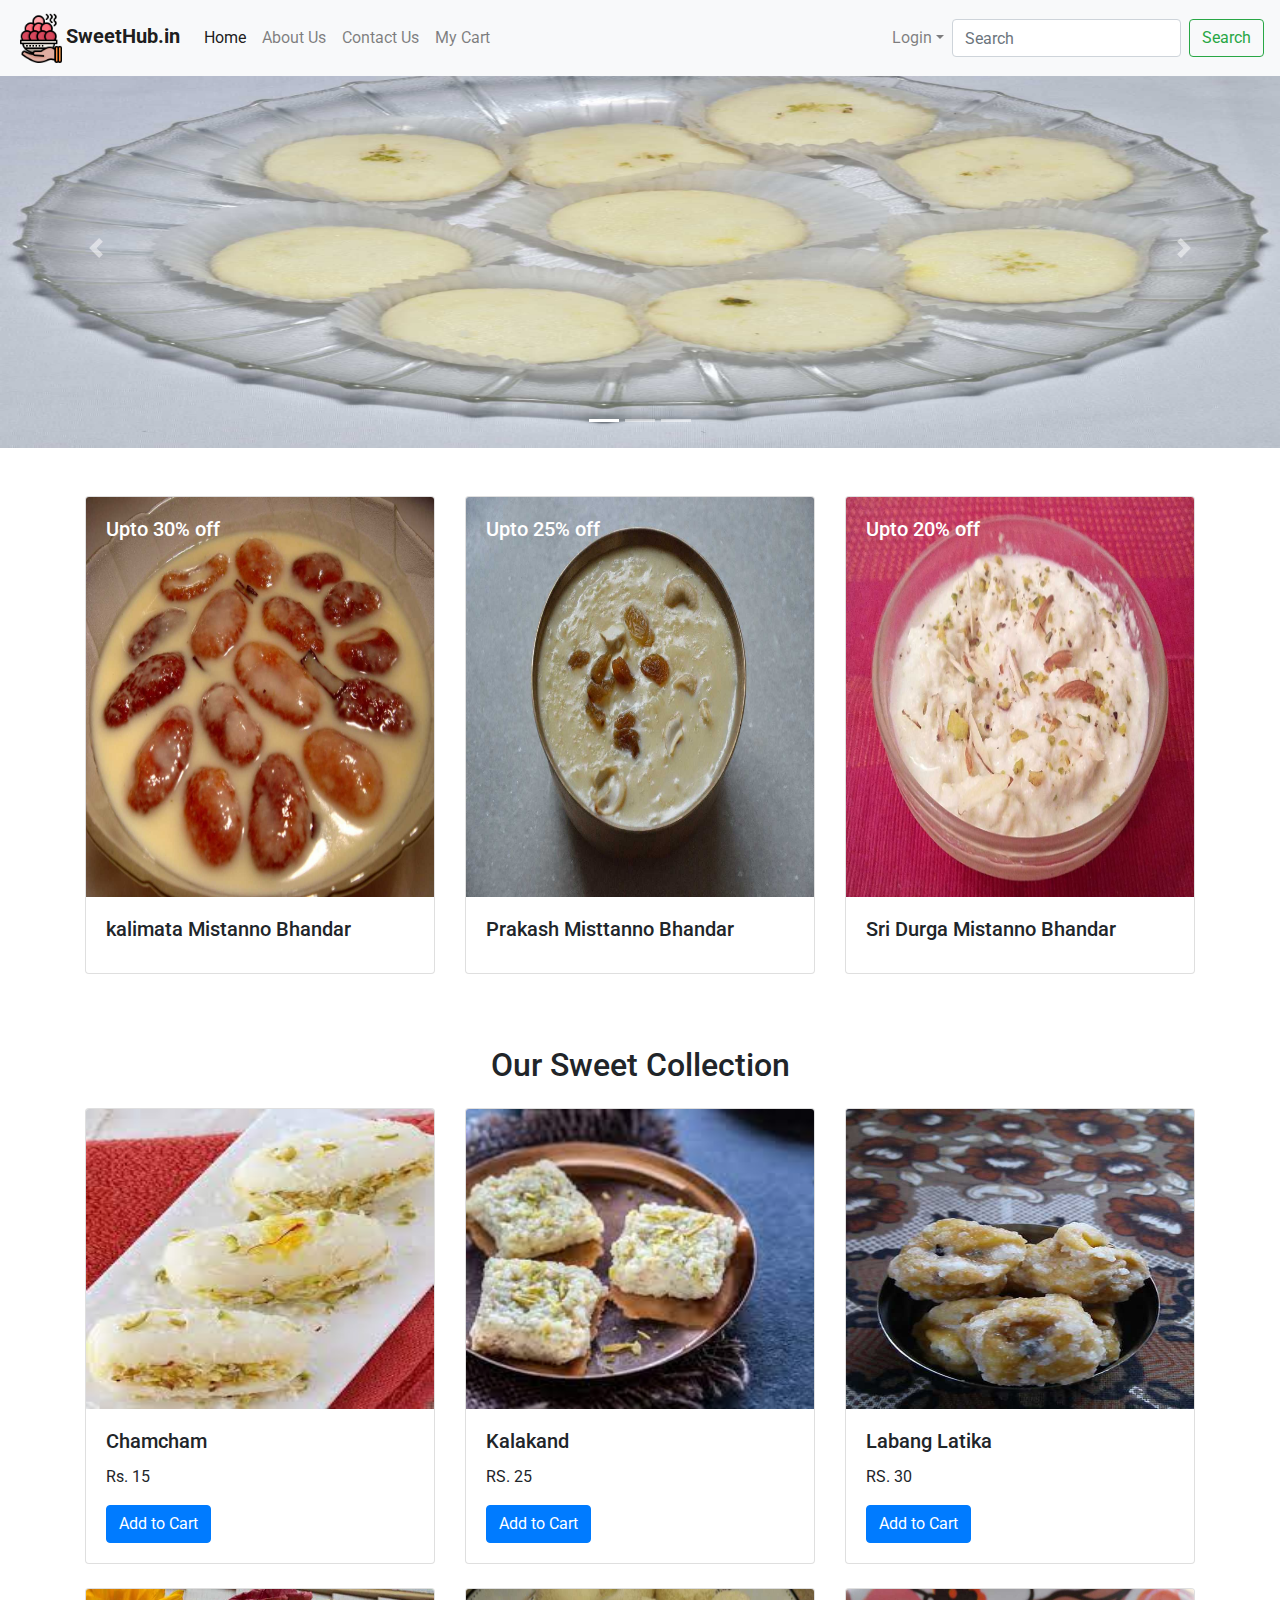
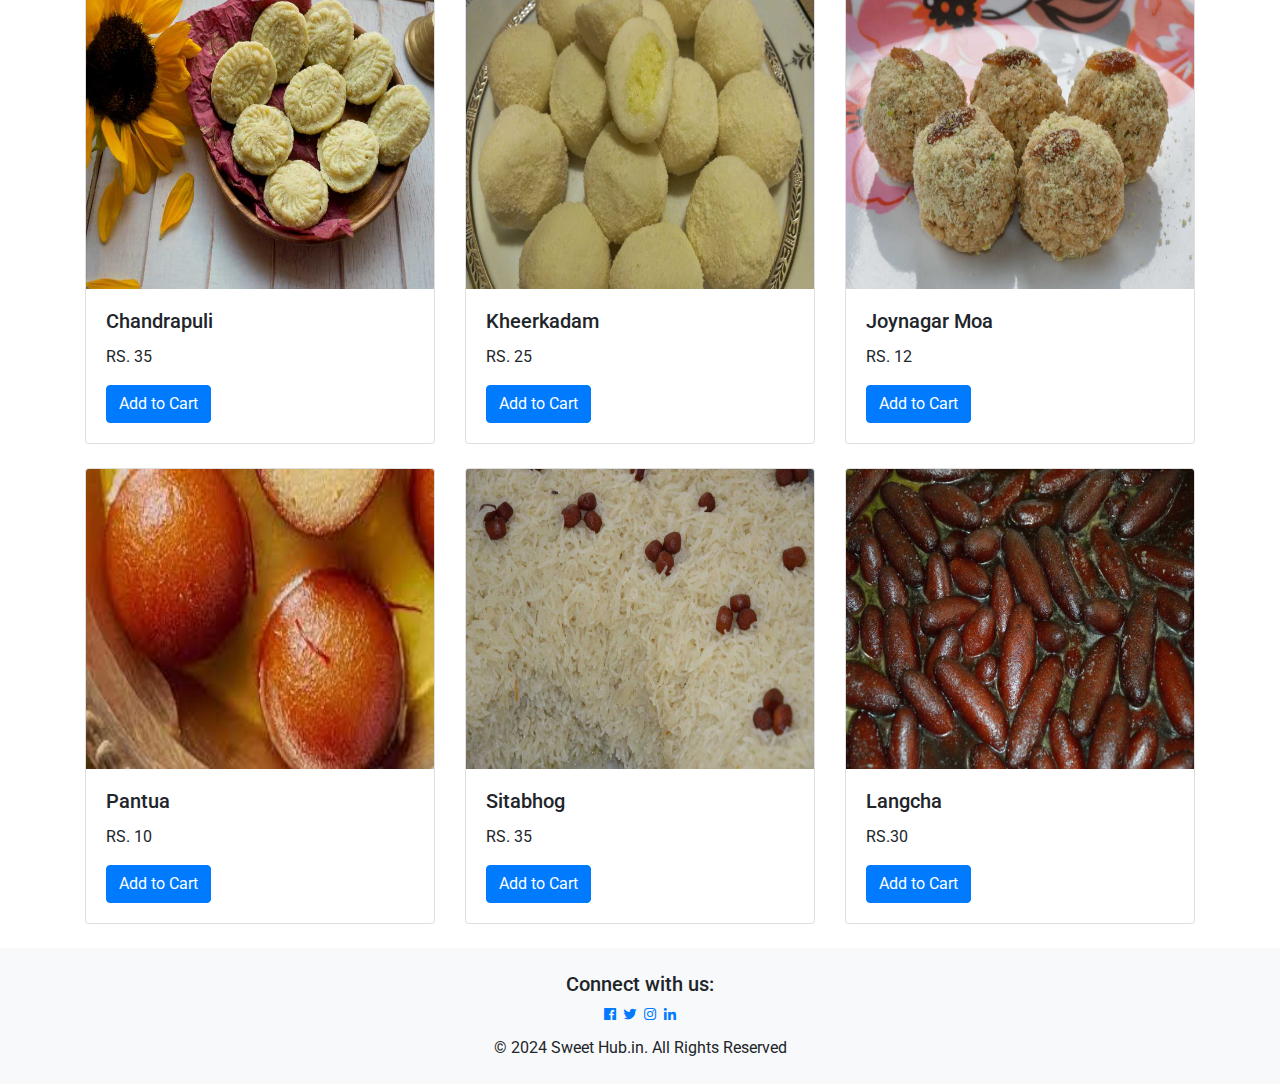
<file: index.html>
<!DOCTYPE html>
<html lang="en">
<head>
    <meta charset="UTF-8">
    <meta name="viewport" content="width=device-width, initial-scale=1.0">
    <title>Sweet Hub | Home</title>
    <link rel="icon" type="image/x-icon" href="icons/flaticon.ico">
    
    <link rel="stylesheet" href="bootstrap.min.css">
    <style>
      body{
        background-color: white;
      }
    </style>
          <link rel="preconnect" href="https://fonts.googleapis.com">
          <link rel="preconnect" href="https://fonts.gstatic.com" crossorigin>
          <link href="https://fonts.googleapis.com/css2?family=Roboto:wght@500&display=swap" rel="stylesheet">
          <link href='https://unpkg.com/boxicons@2.1.4/css/boxicons.min.css' rel='stylesheet'>
          <script src="https://code.jquery.com/jquery-3.6.0.min.js"></script>
    <script src="https://stackpath.bootstrapcdn.com/bootstrap/4.5.2/js/bootstrap.bundle.min.js"></script>
          
    
</head>
<body class="pt-5">
    <header class="fixed-top">
        <nav class="navbar navbar-expand-lg navbar-light bg-light">
            <a class="navbar-brand font-weight-bold" href="#"><img src="icons/icon.png" width="50" height="50">SweetHub.in</a>
            <button class="navbar-toggler" type="button" data-toggle="collapse" data-target="#navbarSupportedContent" aria-controls="navbarSupportedContent" aria-expanded="false" aria-label="Toggle navigation">
                <span class="navbar-toggler-icon"></span>
            </button>
            <div class="collapse navbar-collapse justify-content-between" id="navbarSupportedContent">
                <ul class="navbar-nav mr-auto">
                    <li class="nav-item active">
                        <a class="nav-link" href="#">Home<span class="sr-only">(current)</span></a>
                    </li>
                    <li class="nav-item">
                        <a class="nav-link" href="about.html">About Us</a>
                    </li>
                    <li class="nav-item">
                        <a class="nav-link" href="contact.html">Contact Us</a>
                    </li>
                    <li class="nav-item">
                        <a class="nav-link" href="mycart.html">My Cart</a>
                    </li>

                </ul>
                <ul class="navbar-nav">
                    <li class="nav-item dropdown">
                        <a class="nav-link dropdown-toggle" href="#" id="navbarDropdownLogin" role="button" data-toggle="dropdown" aria-haspopup="true" aria-expanded="false">
                            Login
                        </a>
                        <div class="dropdown-menu" aria-labelledby="navbarDropdownLogin" style="min-width: 250px;">
                            <form id="loginForm" class="px-4 py-3">
                                <div class="form-group">
                                    <label for="exampleDropdownFormEmail1">Email address</label>
                                    <input type="email" class="form-control" id="exampleDropdownFormEmail1" placeholder="email@example.com">
                                </div>
                                <div class="form-group">
                                    <label for="exampleDropdownFormPassword1">Password</label>
                                    <input type="password" class="form-control" id="exampleDropdownFormPassword1" placeholder="Password">
                                </div>
                                <div class="form-check">
                                    <input type="checkbox" class="form-check-input" id="dropdownCheck">
                                    <label class="form-check-label" for="dropdownCheck">
                                        Remember me
                                    </label>
                                </div>
                                <button type="submit" class="btn btn-primary" id="loginBtn">Sign in</button>
                            </form>
                            
                            <div class="dropdown-divider"></div>
                            <a class="dropdown-item" href="#">Forgot password?</a>
                        </div>
                    </li>
                </ul>
                <form class="form-inline my-2 my-lg-0">
                    <input class="form-control mr-sm-2" type="search" placeholder="Search" aria-label="Search">
                    <button class="btn btn-outline-success my-2 my-sm-0" type="submit">Search</button>
                </form>
            </div>
        </nav>
    </header>
    
    
    
      





  <div id="carouselExampleIndicators" class="carousel slide" data-ride="carousel" data-interval="2500">
    <ol class="carousel-indicators">
        <li data-target="#carouselExampleIndicators" data-slide-to="0" class="active"></li>
        <li data-target="#carouselExampleIndicators" data-slide-to="1"></li>
        <li data-target="#carouselExampleIndicators" data-slide-to="2"></li>
    </ol>
    <div class="carousel-inner">
        <div class="carousel-item active">
            <img src="misti/sandesh.jpeg" class="d-block w-100" style="height: 400px;" alt="First slide">
        </div>
        <div class="carousel-item">
            <img src="misti/rabri.jpeg" class="d-block w-100" style="height: 400px;" alt="Second slide">
        </div>
        <div class="carousel-item">
            <img src="misti/rasmalai2.jpeg" class="d-block w-100" style="height: 400px;" alt="Third slide">
        </div>
        <div class="carousel-item">
            <img src="misti/sitabhog.jpeg" class="d-block w-100" style="height: 400px;" alt="Third slide">
        </div>
        <div class="carousel-item">
            <img src="misti/naru.jpeg" class="d-block w-100" style="height: 400px;" alt="Third slide">
        </div>
    </div>
    <a class="carousel-control-prev" href="#carouselExampleIndicators" role="button" data-slide="prev">
        <span class="carousel-control-prev-icon" aria-hidden="true"></span>
        <span class="sr-only">Previous</span>
    </a>
    <a class="carousel-control-next" href="#carouselExampleIndicators" role="button" data-slide="next">
        <span class="carousel-control-next-icon" aria-hidden="true"></span>
        <span class="sr-only">Next</span>
    </a>
</div>


<div class="container mt-5">
  <div class="row">
      <div class="col-md-4 mb-4">
          <div class="card position-relative">
              <img src="misti/nikuti.jpeg" class="card-img-top" style="height: 400px;" alt="Sweet Shop 1">
              <div class="card-img-overlay">
                  <h5 class="card-title text-white">Upto 30% off</h5>
              </div>
              <div class="card-body">
                  <h5 class="card-title">kalimata Mistanno Bhandar</h5>
              </div>
          </div>
      </div>
      <div class="col-md-4 mb-4">
          <div class="card position-relative">
              <img src="misti/payesh.jpeg" class="card-img-top"style="height: 400px;"  alt="Sweet Shop 2">
              <div class="card-img-overlay">
                  <h5 class="card-title text-white">Upto 25% off</h5>
              </div>
              <div class="card-body">
                  <h5 class="card-title">Prakash Misttanno Bhandar</h5>
              </div>
          </div>
      </div>
      <div class="col-md-4 mb-4">
          <div class="card position-relative">
              <img src="misti/rabri.jpeg" class="card-img-top"style="height: 400px;"  alt="Sweet Shop 3">
              <div class="card-img-overlay">
                  <h5 class="card-title text-white">Upto 20% off</h5>
              </div>
              <div class="card-body">
                  <h5 class="card-title">Sri Durga Mistanno Bhandar</h5>
              </div>
          </div>
      </div>
  </div>
</div>

<section class="container mt-5">
  <h2 class="text-center mb-4">Our Sweet Collection</h2>
  <div class="row">
      <div class="col-md-4 mb-4">
          <div class="card">
              <img src="misti/chamcham.jpeg" class="card-img-top" style="height: 300px;" alt="chamcham">
              <div class="card-body">
                  <h5 class="card-title">Chamcham</h5>
                  <p class="card-text">Rs. 15</p>
                  <button class="btn btn-primary add-to-cart-btn" onclick="addToCart('Chamcham', 15, 'chamcham')">Add to Cart</button>
                </div>
          </div>
      </div>
     
      <div class="col-md-4 mb-4">
          <div class="card">
              <img src="misti/kalakand.jpeg" class="card-img-top" style="height: 300px;" alt="kalakand">
              <div class="card-body">
                  <h5 class="card-title">Kalakand</h5>
                  <p class="card-text">RS. 25</p>
                  <button class="btn btn-primary add-to-cart-btn" onclick="addToCart('kalakand', 25 , 'kalakand')">Add to Cart</button>
              </div>
          </div>
      </div>
      <div class="col-md-4 mb-4">
          <div class="card">
              <img src="misti/labang latika.jpeg" class="card-img-top" style="height: 300px;" alt="labang latika" >
              <div class="card-body">
                  <h5 class="card-title">Labang Latika</h5>
                  <p class="card-text">RS. 30</p>
                  <button class="btn btn-primary add-to-cart-btn" onclick="addToCart('Labang Latika', 30, 'labang latika')">Add to Cart</button>
              </div>
          </div>
      </div>
     
      
</section>
<section class="container">
  <div class="row">
      <div class="col-md-4 mb-4">
          <div class="card">
              <img src="misti/chandrapuli.jpeg" class="card-img-top"style="height: 300px;"  alt="chandrapuli">
              <div class="card-body">
                  <h5 class="card-title">Chandrapuli</h5>
                  <p class="card-text">RS. 35</p>
                  <button class="btn btn-primary add-to-cart-btn" onclick="addToCart('Chandrapuli', 35 ,'chandrapuli')">Add to Cart</button>
              </div>
          </div>
      </div>
      
      <div class="col-md-4 mb-4">
          <div class="card">
              <img src="misti/kheerkadam.jpeg" class="card-img-top"style="height: 300px;"  alt="kheerkadam">
              <div class="card-body">
                  <h5 class="card-title">Kheerkadam</h5>
                  <p class="card-text">RS. 25</p>
                  <button class="btn btn-primary add-to-cart-btn" onclick="addToCart('Kheerkadam', 25, 'kheerkadam')">Add to Cart</button>
              </div>
          </div>
      </div>
      <div class="col-md-4 mb-4">
          <div class="card">
              <img src="misti/Joynagar_Moa.jpeg" class="card-img-top"style="height: 300px;"  alt="joynagar_moa">
              <div class="card-body">
                  <h5 class="card-title">Joynagar Moa</h5>
                  <p class="card-text">RS. 12</p>
                  <button class="btn btn-primary add-to-cart-btn" onclick="addToCart('Joynagar Moa', 12 , 'Joynagar_Moa')">Add to Cart</button>
              </div>
          </div>
      </div>
     
  </div>
</section>
<section class="container">
  <div class="row">
      <div class="col-md-4 mb-4">
          <div class="card">
              <img src="misti/pantua.jpeg" class="card-img-top"style="height: 300px;"  alt="pantua">
              <div class="card-body">
                  <h5 class="card-title">Pantua</h5>
                  <p class="card-text">RS. 10</p>
                  <button class="btn btn-primary add-to-cart-btn" onclick="addToCart('Pantua', 10, 'pantua')">Add to Cart</button>
              </div>
          </div>
      </div>
    
      <div class="col-md-4 mb-4">
          <div class="card">
              <img src="misti/sitabhog.jpeg" class="card-img-top"style="height: 300px;"  alt="sitabhog">
              <div class="card-body">
                  <h5 class="card-title">Sitabhog</h5>
                  <p class="card-text">RS. 35</p>
                  <button class="btn btn-primary add-to-cart-btn" onclick="addToCart('Sitabhog', 35, 'sitabhog')">Add to Cart</button>
              </div>
          </div>
      </div>
      <div class="col-md-4 mb-4">
          <div class="card">
              <img src="misti/langcha.jpeg" class="card-img-top" style="height: 300px;" alt="langcha">
              <div class="card-body">
                  <h5 class="card-title">Langcha</h5>
                  <p class="card-text">RS.30</p>
                  <button class="btn btn-primary add-to-cart-btn" onclick="addToCart('Langcha', 30, 'langcha')">Add to Cart</button>
              </div>
          </div>
      </div>
      
  </div>
</section>

<footer class="bg-light text-center py-4">
  <div class="container">
      <div class="row">
          <div class="col">
              <h5>Connect with us:</h5>
              <a href="#" class="social-icon"><i class="bx bxl-facebook-square"></i></a>
              <a href="#" class="social-icon"><i class="bx bxl-twitter"></i></a>
              <a href="#" class="social-icon"><i class="bx bxl-instagram"></i></a>
              <a href="#" class="social-icon"><i class="bx bxl-linkedin"></i></a>
          </div>
      </div>
      <div class="row mt-2">
          <div class="col">
              <p class="mb-0">© 2024 Sweet Hub.in. All Rights Reserved</p>
          </div>
      </div>
  </div>
</footer>
<script src="index.js"></script>

  


  
</body>

</html>
</file>
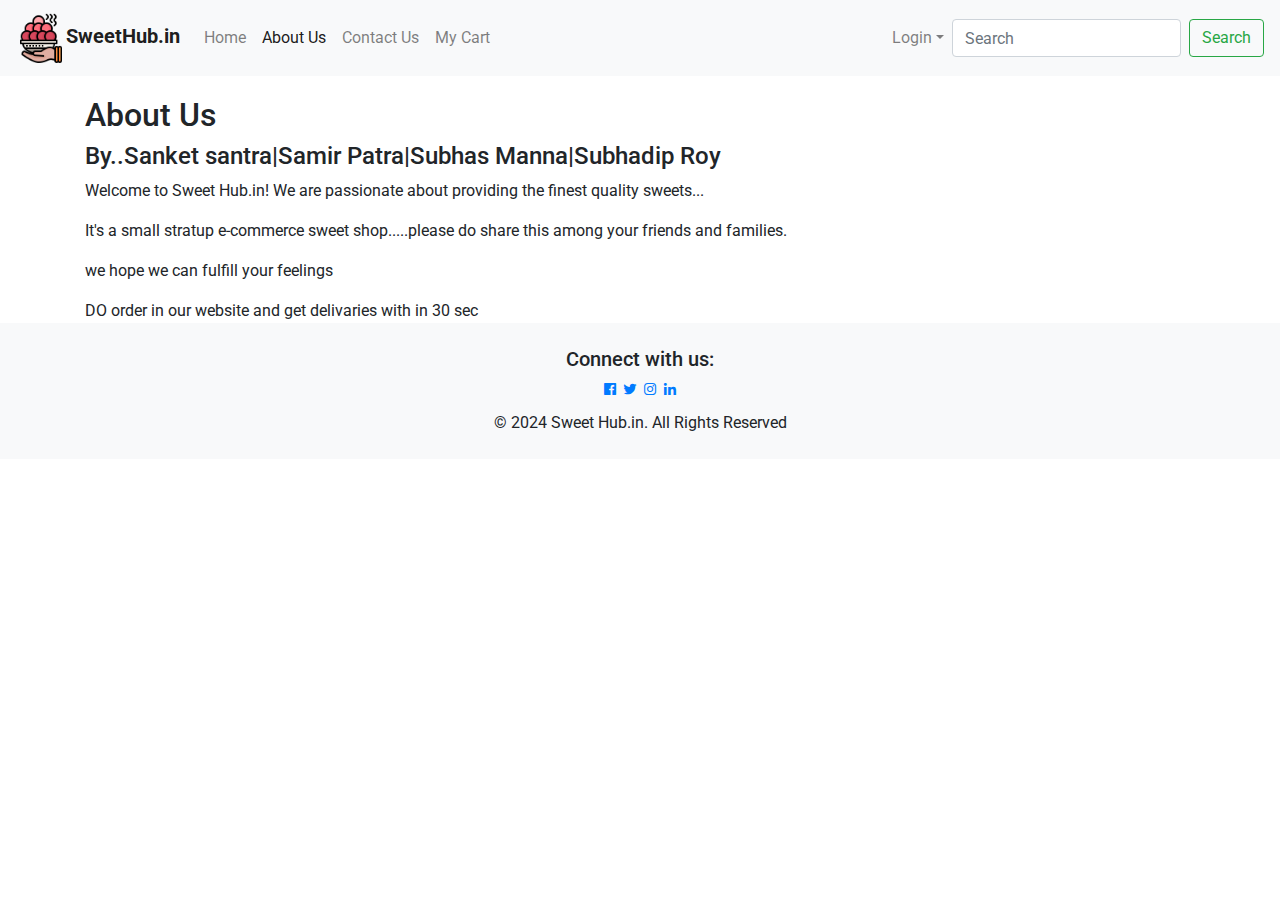
<file: about.html>
<!DOCTYPE html>
<html lang="en">
    <head>
        <meta charset="UTF-8">
        <meta name="viewport" content="width=device-width, initial-scale=1.0">
        <title>Sweet Hub | About Us</title>
        <link rel="icon" type="image/x-icon" href="icons/flaticon.ico">
        
        <link rel="stylesheet" href="bootstrap.min.css">
        <style>
          body{
            background-color: white;
          }
        </style>
        <script src="https://code.jquery.com/jquery-3.2.1.slim.min.js" integrity="sha384-KJ3o2DKtIkvYIK3UENzmM7KCkRr/rE9/Qpg6aAZGJwFDMVNA/GpGFF93hXpG5KkN" crossorigin="anonymous"></script>
        <script src="https://cdn.jsdelivr.net/npm/popper.js@1.12.9/dist/umd/popper.min.js" integrity="sha384-ApNbgh9B+Y1QKtv3Rn7W3mgPxhU9K/ScQsAP7hUibX39j7fakFPskvXusvfa0b4Q" crossorigin="anonymous"></script>
        <script src="https://cdn.jsdelivr.net/npm/bootstrap@4.0.0/dist/js/bootstrap.min.js" integrity="sha384-JZR6Spejh4U02d8jOt6vLEHfe/JQGiRRSQQxSfFWpi1MquVdAyjUar5+76PVCmYl" crossorigin="anonymous"></script>
           
              
              <link rel="preconnect" href="https://fonts.googleapis.com">
              <link rel="preconnect" href="https://fonts.gstatic.com" crossorigin>
              <link href="https://fonts.googleapis.com/css2?family=Roboto:wght@500&display=swap" rel="stylesheet">
    
             
    
              
              <link href='https://unpkg.com/boxicons@2.1.4/css/boxicons.min.css' rel='stylesheet'>
              
        
    </head>
<body class="pt-5">
    <header class="fixed-top">
        <nav class="navbar navbar-expand-lg navbar-light bg-light">
            <a class="navbar-brand font-weight-bold" href="#"><img src="icons/icon.png" width="50" height="50">SweetHub.in</a>
            <button class="navbar-toggler" type="button" data-toggle="collapse" data-target="#navbarSupportedContent" aria-controls="navbarSupportedContent" aria-expanded="false" aria-label="Toggle navigation">
                <span class="navbar-toggler-icon"></span>
            </button>
            <div class="collapse navbar-collapse justify-content-between" id="navbarSupportedContent">
                <ul class="navbar-nav mr-auto">
                    <li class="nav-item">
                        <a class="nav-link" href="index.html">Home</a>
                    </li>
                    <li class="nav-item active">
                        <a class="nav-link" href="about.html">About Us<span class="sr-only">(current)</span></a>
                    </li>
                    <li class="nav-item">
                        <a class="nav-link" href="contact.html">Contact Us</a>
                    </li>
                    <li class="nav-item">
                        <a class="nav-link" href="mycart.html">My Cart</a>
                    </li>

                </ul>
                <ul class="navbar-nav">
                    <li class="nav-item dropdown">
                        <a class="nav-link dropdown-toggle" href="#" id="navbarDropdownLogin" role="button" data-toggle="dropdown" aria-haspopup="true" aria-expanded="false">
                            Login
                        </a>
                        <div class="dropdown-menu" aria-labelledby="navbarDropdownLogin" style="min-width: 250px;">
                            <form id="loginForm" class="px-4 py-3">
                                <div class="form-group">
                                    <label for="exampleDropdownFormEmail1">Email address</label>
                                    <input type="email" class="form-control" id="exampleDropdownFormEmail1" placeholder="email@example.com">
                                </div>
                                <div class="form-group">
                                    <label for="exampleDropdownFormPassword1">Password</label>
                                    <input type="password" class="form-control" id="exampleDropdownFormPassword1" placeholder="Password">
                                </div>
                                <div class="form-check">
                                    <input type="checkbox" class="form-check-input" id="dropdownCheck">
                                    <label class="form-check-label" for="dropdownCheck">
                                        Remember me
                                    </label>
                                </div>
                                <button type="submit" class="btn btn-primary" id="loginBtn">Sign in</button>
                            </form>
                            
                            <div class="dropdown-divider"></div>
                            <a class="dropdown-item" href="#">Forgot password?</a>
                        </div>
                    </li>
                </ul>
                <form class="form-inline my-2 my-lg-0">
                    <input class="form-control mr-sm-2" type="search" placeholder="Search" aria-label="Search">
                    <button class="btn btn-outline-success my-2 my-sm-0" type="submit">Search</button>
                </form>
            </div>
        </nav>
    </header>

    <section class="container mt-5">
        <h2>About Us</h2>
        <h4>By..Sanket santra|Samir Patra|Subhas Manna|Subhadip Roy</h4>
      
        <p>Welcome to Sweet Hub.in! We are passionate about providing the finest quality sweets...</p>
        <p>It's a small stratup e-commerce sweet shop.....please do share this among your friends and families.</p>
        <p>we hope we can fulfill your feelings</p>
        <bold>DO order in our website and get delivaries with in 30 sec</bold>
    </section>

    <footer class="bg-light text-center py-4">
        <div class="container">
            <div class="row">
                <div class="col">
                    <h5>Connect with us:</h5>
                    <a href="#" class="social-icon"><i class="bx bxl-facebook-square"></i></a>
                    <a href="#" class="social-icon"><i class="bx bxl-twitter"></i></a>
                    <a href="#" class="social-icon"><i class="bx bxl-instagram"></i></a>
                    <a href="#" class="social-icon"><i class="bx bxl-linkedin"></i></a>
                </div>
            </div>
            <div class="row mt-2">
                <div class="col">
                    <p class="mb-0">© 2024 Sweet Hub.in. All Rights Reserved</p>
                </div>
            </div>
        </div>
    </footer>
    
</body>
<script>
    function handleLogin() {
    const email = document.getElementById('exampleDropdownFormEmail1').value;
    const password = document.getElementById('exampleDropdownFormPassword1').value;

    if (email && password) {
        localStorage.setItem('loggedIn', 'true');
        localStorage.setItem('userEmail', email);
    } else {
        alert('Invalid credentials. Please try again.');
    }
    updateNavbar();
}

function handleLogout() {
    localStorage.removeItem('loggedIn');
    localStorage.removeItem('userEmail');
    updateNavbar();
}

function updateNavbar() {
    const isLoggedIn = localStorage.getItem('loggedIn') === 'true';
    const userEmail = localStorage.getItem('userEmail');

    const loginDropdown = document.querySelector('.dropdown-menu');
    const loginDropdownHeading = document.querySelector('#navbarDropdownLogin');

    const logoutItem = `<li class="dropdown-item" id="logoutBtn">Logout</li>`;

    if (isLoggedIn) {
        loginDropdownHeading.textContent = userEmail;
        loginDropdown.innerHTML = `${logoutItem}`;
        document.getElementById('logoutBtn').addEventListener('click', handleLogout);
    } else {
        loginDropdownHeading.textContent = 'Login';
        const loginForm = `<form id="loginForm" class="px-4 py-3">
            <div class="form-group">
                                    <label for="exampleDropdownFormEmail1">Email address</label>
                                    <input type="email" class="form-control" id="exampleDropdownFormEmail1" placeholder="email@example.com">
                                </div>
                                <div class="form-group">
                                    <label for="exampleDropdownFormPassword1">Password</label>
                                    <input type="password" class="form-control" id="exampleDropdownFormPassword1" placeholder="Password">
                                </div>
                                <div class="form-check">
                                    <input type="checkbox" class="form-check-input" id="dropdownCheck">
                                    <label class="form-check-label" for="dropdownCheck">
                                        Remember me
                                    </label>
                                </div>
            <button type="submit" class="btn btn-primary" id="loginBtn">Sign in</button>
        </form>`;
        loginDropdown.innerHTML = loginForm;
        document.getElementById('loginForm').addEventListener('submit', function(event) {
            event.preventDefault(); 
            handleLogin();
        });
    }
    
    
}

updateNavbar();
</script>
</html>
</file>
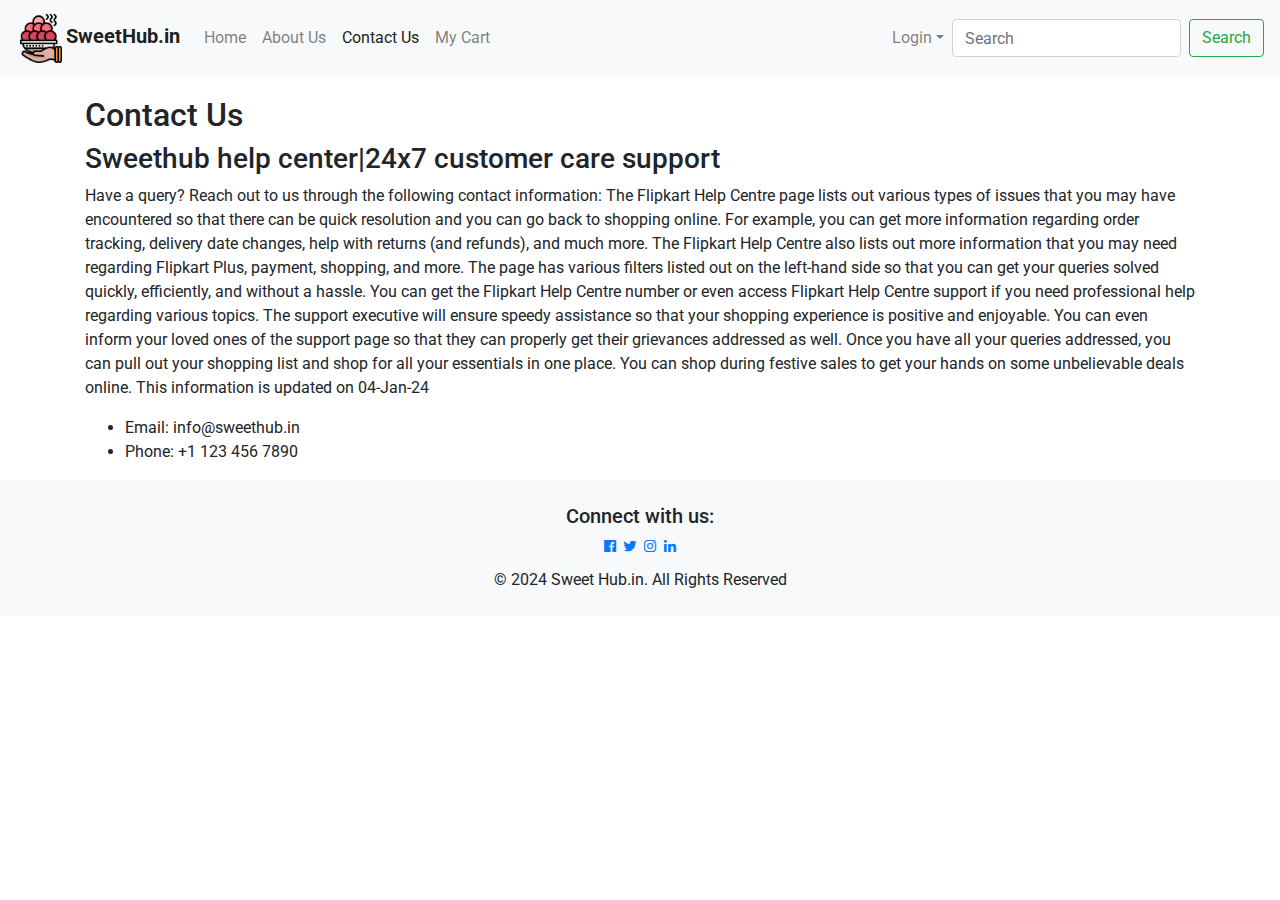
<file: contact.html>
<!DOCTYPE html>
<html lang="en">
    <head>
        <meta charset="UTF-8">
        <meta name="viewport" content="width=device-width, initial-scale=1.0">
        <title>Sweet Hub | Contact Us</title>
        <link rel="icon" type="image/x-icon" href="icons/flaticon.ico">
        
        <link rel="stylesheet" href="bootstrap.min.css">
        <style>
          body{
            background-color: white;
          }
        </style>
        <script src="https://code.jquery.com/jquery-3.2.1.slim.min.js" integrity="sha384-KJ3o2DKtIkvYIK3UENzmM7KCkRr/rE9/Qpg6aAZGJwFDMVNA/GpGFF93hXpG5KkN" crossorigin="anonymous"></script>
        <script src="https://cdn.jsdelivr.net/npm/popper.js@1.12.9/dist/umd/popper.min.js" integrity="sha384-ApNbgh9B+Y1QKtv3Rn7W3mgPxhU9K/ScQsAP7hUibX39j7fakFPskvXusvfa0b4Q" crossorigin="anonymous"></script>
        <script src="https://cdn.jsdelivr.net/npm/bootstrap@4.0.0/dist/js/bootstrap.min.js" integrity="sha384-JZR6Spejh4U02d8jOt6vLEHfe/JQGiRRSQQxSfFWpi1MquVdAyjUar5+76PVCmYl" crossorigin="anonymous"></script>
            
             
              <link rel="preconnect" href="https://fonts.googleapis.com">
              <link rel="preconnect" href="https://fonts.gstatic.com" crossorigin>
              <link href="https://fonts.googleapis.com/css2?family=Roboto:wght@500&display=swap" rel="stylesheet">
    
             
    
             
              <link href='https://unpkg.com/boxicons@2.1.4/css/boxicons.min.css' rel='stylesheet'>
              
        
    </head>
<body class="pt-5">
    <header class="fixed-top">
        <nav class="navbar navbar-expand-lg navbar-light bg-light">
            <a class="navbar-brand font-weight-bold" href="#"><img src="icons/icon.png" width="50" height="50">SweetHub.in</a>
            <button class="navbar-toggler" type="button" data-toggle="collapse" data-target="#navbarSupportedContent" aria-controls="navbarSupportedContent" aria-expanded="false" aria-label="Toggle navigation">
                <span class="navbar-toggler-icon"></span>
            </button>
            <div class="collapse navbar-collapse justify-content-between" id="navbarSupportedContent">
                <ul class="navbar-nav mr-auto">
                    <li class="nav-item">
                        <a class="nav-link" href="index.html">Home</a>
                    </li>
                    <li class="nav-item">
                        <a class="nav-link" href="about.html">About Us</a>
                    </li>
                    <li class="nav-item active">
                        <a class="nav-link" href="#">Contact Us<span class="sr-only">(current)</span></a>
                    </li>
                    <li class="nav-item">
                        <a class="nav-link" href="mycart.html">My Cart</a>
                    </li>

                </ul>
                <ul class="navbar-nav">
                    <li class="nav-item dropdown">
                        <a class="nav-link dropdown-toggle" href="#" id="navbarDropdownLogin" role="button" data-toggle="dropdown" aria-haspopup="true" aria-expanded="false">
                            Login
                        </a>
                        <div class="dropdown-menu" aria-labelledby="navbarDropdownLogin" style="min-width: 250px;">
                            <form id="loginForm" class="px-4 py-3">
                                <div class="form-group">
                                    <label for="exampleDropdownFormEmail1">Email address</label>
                                    <input type="email" class="form-control" id="exampleDropdownFormEmail1" placeholder="email@example.com">
                                </div>
                                <div class="form-group">
                                    <label for="exampleDropdownFormPassword1">Password</label>
                                    <input type="password" class="form-control" id="exampleDropdownFormPassword1" placeholder="Password">
                                </div>
                                <div class="form-check">
                                    <input type="checkbox" class="form-check-input" id="dropdownCheck">
                                    <label class="form-check-label" for="dropdownCheck">
                                        Remember me
                                    </label>
                                </div>
                                <button type="submit" class="btn btn-primary" id="loginBtn">Sign in</button>
                            </form>
                            
                            <div class="dropdown-divider"></div>
                            <a class="dropdown-item" href="#">Forgot password?</a>
                        </div>
                    </li>
                </ul>
                <form class="form-inline my-2 my-lg-0">
                    <input class="form-control mr-sm-2" type="search" placeholder="Search" aria-label="Search">
                    <button class="btn btn-outline-success my-2 my-sm-0" type="submit">Search</button>
                </form>
            </div>
        </nav>
    </header>

      <section class="container mt-5">
        <h2>Contact Us</h2>
        <h3>Sweethub help center|24x7 customer care support</h3>
        <p>Have a query? Reach out to us through the following contact information: The Flipkart Help Centre page lists out various types of issues that you may have encountered so that there can be quick resolution and you can go back to shopping online. For example, you can get more information regarding order tracking, delivery date changes, help with returns (and refunds), and much more. The Flipkart Help Centre also lists out more information that you may need regarding Flipkart Plus, payment, shopping, and more. The page has various filters listed out on the left-hand side so that you can get your queries solved quickly, efficiently, and without a hassle. You can get the Flipkart Help Centre number or even access Flipkart Help Centre support if you need professional help regarding various topics. The support executive will ensure speedy assistance so that your shopping experience is positive and enjoyable. You can even inform your loved ones of the support page so that they can properly get their grievances addressed as well. Once you have all your queries addressed, you can pull out your shopping list and shop for all your essentials in one place. You can shop during festive sales to get your hands on some unbelievable deals online. This information is updated on 04-Jan-24</p>
        <ul>
            <li>Email: info@sweethub.in</li>
            <li>Phone: +1 123 456 7890</li>
           
        </ul>
    </section>

    <footer class="bg-light text-center py-4">
        <div class="container">
            <div class="row">
                <div class="col">
                    <h5>Connect with us:</h5>
                    <a href="#" class="social-icon"><i class="bx bxl-facebook-square"></i></a>
                    <a href="#" class="social-icon"><i class="bx bxl-twitter"></i></a>
                    <a href="#" class="social-icon"><i class="bx bxl-instagram"></i></a>
                    <a href="#" class="social-icon"><i class="bx bxl-linkedin"></i></a>
                </div>
            </div>
            <div class="row mt-2">
                <div class="col">
                    <p class="mb-0">© 2024 Sweet Hub.in. All Rights Reserved</p>
                </div>
            </div>
        </div>
    </footer>
</body>
<script>
    function handleLogin() {
    const email = document.getElementById('exampleDropdownFormEmail1').value;
    const password = document.getElementById('exampleDropdownFormPassword1').value;

    if (email && password) {
        localStorage.setItem('loggedIn', 'true');
        localStorage.setItem('userEmail', email);
    } else {
        alert('Invalid credentials. Please try again.');
    }
    updateNavbar();
}

function handleLogout() {
    localStorage.removeItem('loggedIn');
    localStorage.removeItem('userEmail');
    updateNavbar();
}

function updateNavbar() {
    const isLoggedIn = localStorage.getItem('loggedIn') === 'true';
    const userEmail = localStorage.getItem('userEmail');

    const loginDropdown = document.querySelector('.dropdown-menu');
    const loginDropdownHeading = document.querySelector('#navbarDropdownLogin');

    const logoutItem = `<li class="dropdown-item" id="logoutBtn">Logout</li>`;

    if (isLoggedIn) {
        loginDropdownHeading.textContent = userEmail; 
        loginDropdown.innerHTML = `${logoutItem}`;
        document.getElementById('logoutBtn').addEventListener('click', handleLogout);
    } else {
        loginDropdownHeading.textContent = 'Login';
        const loginForm = `<form id="loginForm" class="px-4 py-3">
            <div class="form-group">
                                    <label for="exampleDropdownFormEmail1">Email address</label>
                                    <input type="email" class="form-control" id="exampleDropdownFormEmail1" placeholder="email@example.com">
                                </div>
                                <div class="form-group">
                                    <label for="exampleDropdownFormPassword1">Password</label>
                                    <input type="password" class="form-control" id="exampleDropdownFormPassword1" placeholder="Password">
                                </div>
                                <div class="form-check">
                                    <input type="checkbox" class="form-check-input" id="dropdownCheck">
                                    <label class="form-check-label" for="dropdownCheck">
                                        Remember me
                                    </label>
                                </div>
            <button type="submit" class="btn btn-primary" id="loginBtn">Sign in</button>
        </form>`;
        loginDropdown.innerHTML = loginForm;
        document.getElementById('loginForm').addEventListener('submit', function(event) {
            event.preventDefault();
            handleLogin();
        });
    }
    
    
}

updateNavbar();
</script>
</html>
</file>
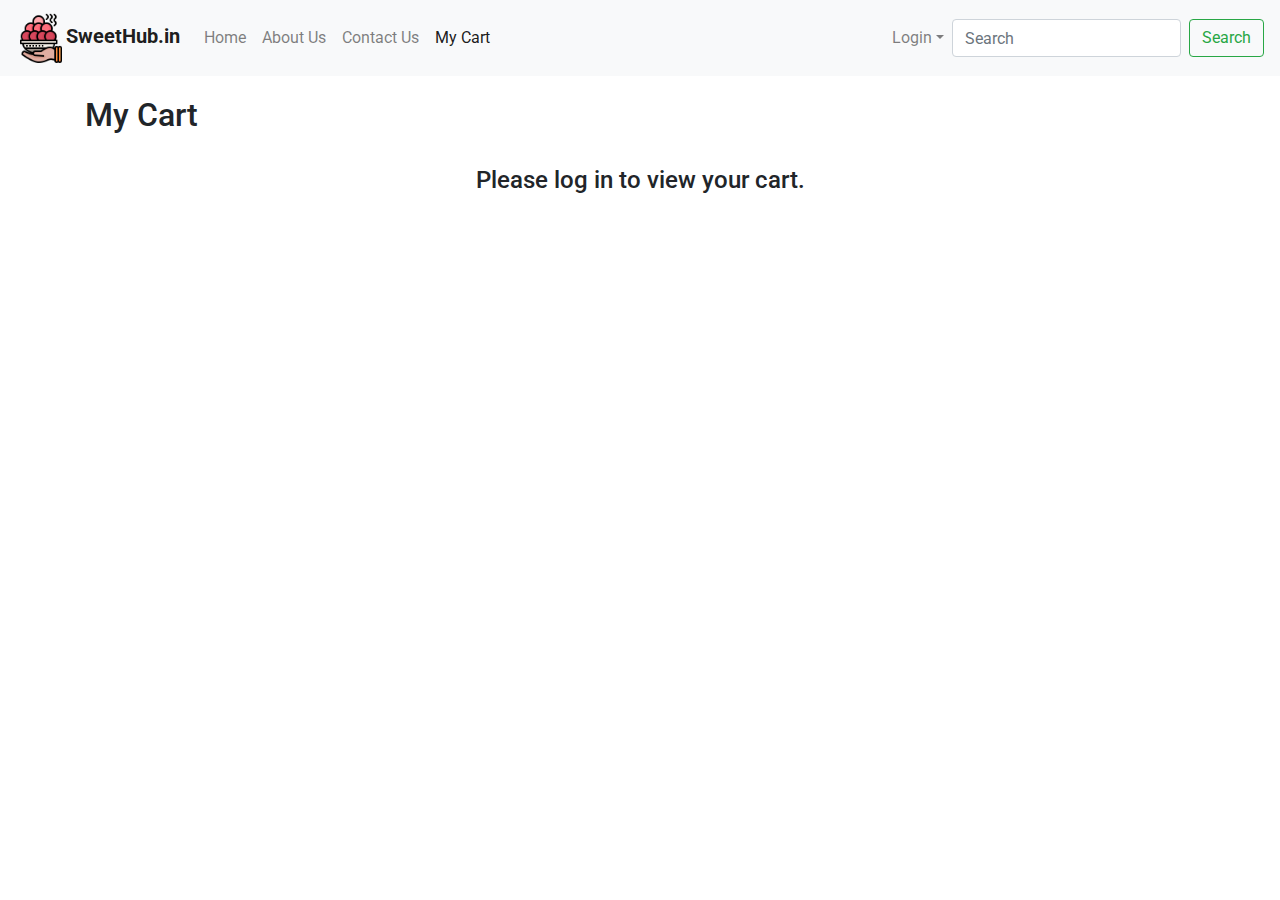
<file: mycart.html>
<!DOCTYPE html>
<html lang="en">
<head>
    <meta charset="UTF-8">
    <meta name="viewport" content="width=device-width, initial-scale=1.0">
    <title>Sweet Hub | My Cart</title>
    <link rel="icon" type="image/x-icon" href="icons/flaticon.ico">
    
    <link rel="stylesheet" href="bootstrap.min.css">
    <style>
      body{
        background-color: white;
      }
    </style>
          <link rel="preconnect" href="https://fonts.googleapis.com">
          <link rel="preconnect" href="https://fonts.gstatic.com" crossorigin>
          <link href="https://fonts.googleapis.com/css2?family=Roboto:wght@500&display=swap" rel="stylesheet">
          <link href='https://unpkg.com/boxicons@2.1.4/css/boxicons.min.css' rel='stylesheet'>
          <script src="https://code.jquery.com/jquery-3.6.0.min.js"></script>
    <script src="https://stackpath.bootstrapcdn.com/bootstrap/4.5.2/js/bootstrap.bundle.min.js"></script>
</head>
<body class="pt-5">
    <header class="fixed-top">
        <nav class="navbar navbar-expand-lg navbar-light bg-light">
            <a class="navbar-brand font-weight-bold" href="#"><img src="icons/icon.png" width="50" height="50">SweetHub.in</a>
            <button class="navbar-toggler" type="button" data-toggle="collapse" data-target="#navbarSupportedContent" aria-controls="navbarSupportedContent" aria-expanded="false" aria-label="Toggle navigation">
                <span class="navbar-toggler-icon"></span>
            </button>
            <div class="collapse navbar-collapse justify-content-between" id="navbarSupportedContent">
                <ul class="navbar-nav mr-auto">
                    <li class="nav-item">
                        <a class="nav-link" href="index.html">Home</a>
                    </li>
                    <li class="nav-item">
                        <a class="nav-link" href="about.html">About Us</a>
                    </li>
                    <li class="nav-item">
                        <a class="nav-link" href="contact.html">Contact Us</a>
                    </li>
                    <li class="nav-item active">
                        <a class="nav-link" href="#">My Cart<span class="sr-only">(current)</span></a>
                    </li>

                </ul>
                <ul class="navbar-nav">
                    <li class="nav-item dropdown">
                        <a class="nav-link dropdown-toggle" href="#" id="navbarDropdownLogin" role="button" data-toggle="dropdown" aria-haspopup="true" aria-expanded="false">
                            Login
                        </a>
                        <div class="dropdown-menu" aria-labelledby="navbarDropdownLogin" style="min-width: 250px;">
                            <form id="loginForm" class="px-4 py-3">
                                <div class="form-group">
                                    <label for="exampleDropdownFormEmail1">Email address</label>
                                    <input type="email" class="form-control" id="exampleDropdownFormEmail1" placeholder="email@example.com">
                                </div>
                                <div class="form-group">
                                    <label for="exampleDropdownFormPassword1">Password</label>
                                    <input type="password" class="form-control" id="exampleDropdownFormPassword1" placeholder="Password">
                                </div>
                                <div class="form-check">
                                    <input type="checkbox" class="form-check-input" id="dropdownCheck">
                                    <label class="form-check-label" for="dropdownCheck">
                                        Remember me
                                    </label>
                                </div>
                                <button type="submit" class="btn btn-primary" id="loginBtn">Sign in</button>
                            </form>
                            
                            <div class="dropdown-divider"></div>
                            <a class="dropdown-item" href="#">Forgot password?</a>
                        </div>
                    </li>
                </ul>
                <form class="form-inline my-2 my-lg-0">
                    <input class="form-control mr-sm-2" type="search" placeholder="Search" aria-label="Search">
                    <button class="btn btn-outline-success my-2 my-sm-0" type="submit">Search</button>
                </form>
            </div>
        </nav>
    </header>


    <div class="container mt-5">
        <h2>My Cart</h2>
        <div class="table-responsive">
            <table class="table">
                <thead>
                    <tr>
                        <th>Image</th>
                        <th>Item</th>
                        <th>Price per Item</th>
                        <th>Quantity</th>
                        <th>Total Price</th>
                        <th>Action</th>
                    </tr>
                </thead>
                <tbody id="cartItems">
                    <!-- Cart items will be dynamically added here -->
                </tbody>
            </table>
        </div>
        <div id="totalPrice" class="text-right mt-4">Total Price: $0.00</div>
        <div id="checkoutButton" class="text-center mt-4" style="display: none;">
            <button class="btn btn-primary">Proceed to Checkout</button>
        </div>

        <div id="pleaseLoginMessage" class="text-center mt-4 font-weight-bold" style="display: none;">
            <h4>Please log in to view your cart.</h4> 
        </div>
        <div id="shippingOverlay" style="display: none;">
    <div id="shippingForm" class="container mt-5">
        <h2>Shipping Details</h2>
        <form id="shippingDetailsForm">
            <div class="form-group">
                <label for="fullName">Full Name</label>
                <input type="text" class="form-control" id="fullName" required>
            </div>
            <div class="form-group">
                <label for="address">Address</label>
                <input type="text" class="form-control" id="address" required>
            </div>
            <div class="form-group">
                <label for="city">City</label>
                <input type="text" class="form-control" id="city" required>
            </div>
            <div class="form-group">
                <label for="zipCode">Zip Code</label>
                <input type="text" class="form-control" id="zipCode" required>
            </div>
            <div class="form-group">
                <label for="country">Country</label>
                <input type="text" class="form-control" id="country" required>
            </div>

            <button type="submit" class="btn btn-primary" id="submitShippingDetails">Submit</button>
        </form>
    </div>
</div>
<script src="mycart.js"></script>



</body>
</html>
</file>
